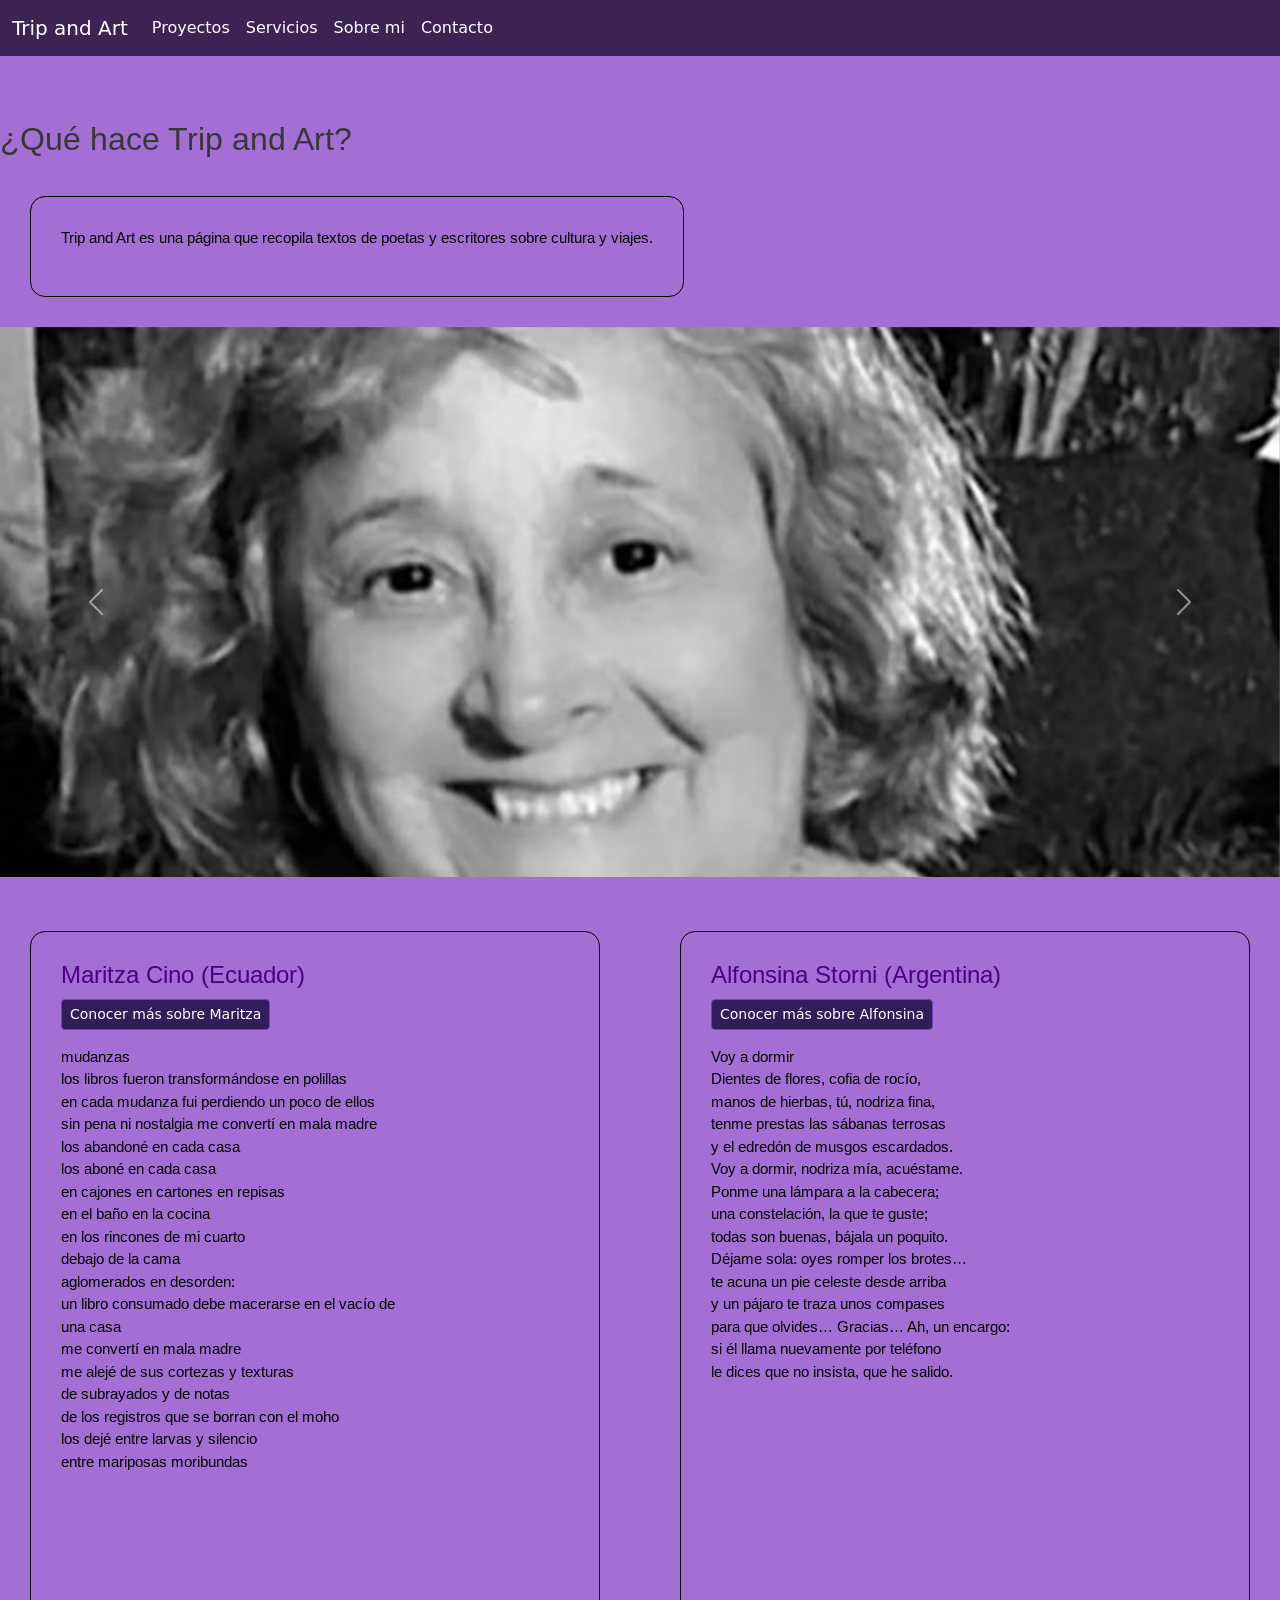
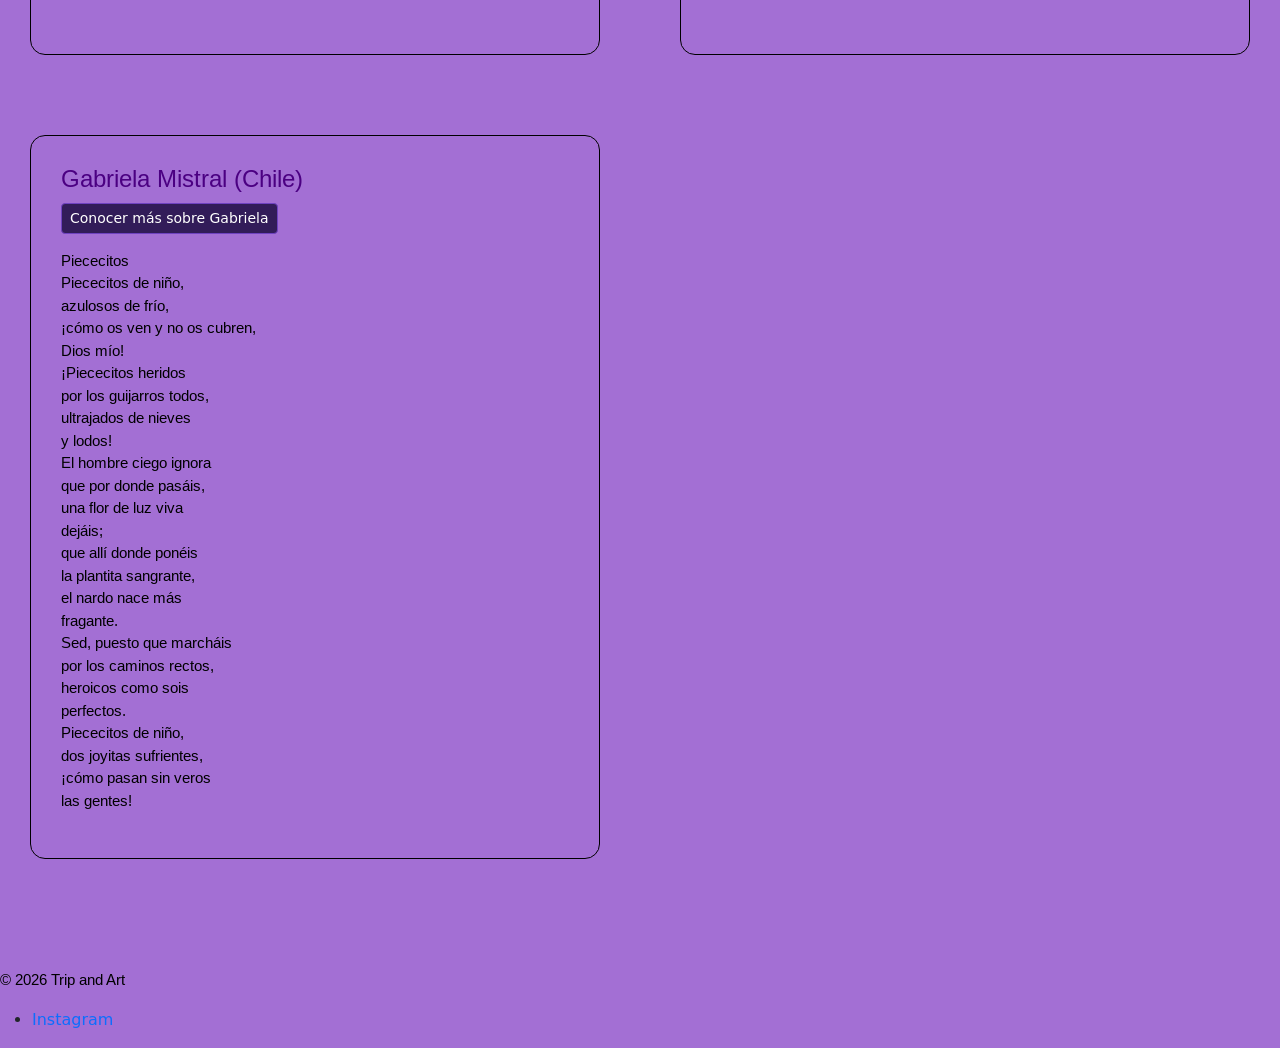
<file: index.html>
<!DOCTYPE html>
<html lang="en">
<head>
    <meta charset="UTF-8">
    <meta name="viewport" content="width=device-width, initial-scale=1.0">
    <title>Inicio</title>
    <link href="https://cdn.jsdelivr.net/npm/bootstrap@5.3.8/dist/css/bootstrap.min.css" rel="stylesheet" integrity="sha384-sRIl4kxILFvY47J16cr9ZwB07vP4J8+LH7qKQnuqkuIAvNWLzeN8tE5YBujZqJLB" crossorigin="anonymous">
    <link rel="stylesheet" href="./css/main.css">
</head>
<body>
<header>
  <nav class="navbar navbar-expand-lg mi-navbar" data-bs-theme="dark">
    <div class="container-fluid">
      <!-- Marca o título del sitio -->
      <div class="navbar-brand">Trip and Art</div>
      <!-- Botón hamburguesa -->
      <button class="navbar-toggler" type="button" data-bs-toggle="collapse" data-bs-target="#navbarSupportedContent" aria-controls="navbarSupportedContent" aria-expanded="false" aria-label="Toggle navigation">
        <span class="navbar-toggler-icon"></span>
      </button>
      <!-- Enlaces colapsables -->
      <div class="collapse navbar-collapse" id="navbarSupportedContent">
        <ul class="navbar-nav me-auto mb-2 mb-lg-0">
          <li class="nav-item">
            <a class="nav-link" href="./pages/proyectos.html">Proyectos</a>
          </li>
          <li class="nav-item">
            <a class="nav-link" href="./pages/servicios.html">Servicios</a>
          </li>
          <li class="nav-item">
            <a class="nav-link" href="./pages/sobremi.html">Sobre mi</a>
          </li>
          <li class="nav-item">
            <a class="nav-link" href="./pages/contactos.html">Contacto</a>
          </li>
        </ul>
      </div>
    </div>
  </nav>
</header>
<main class="main">
  <!-- Sección de presentación -->
  <section class="intro">
    <h1>¿Qué hace Trip and Art?</h1>
    <div class="indexcard">
      <article> 
        <p>Trip and Art es una página que recopila textos de poetas y escritores sobre cultura y viajes.</p>
      </article>
    </div>
  </section>
  <!-- Sección de autoras/poemas -->
  <section class="poemas">
    <div id="carouselExample" class="carousel slide">
  <div class="carousel-inner">
    <div class="carousel-item active">
      <img src="./img/MARIZTA CINO ALVEAR (Ecuador, 1957).jpg" class="d-block w-100" alt="Maritza Cino Alvear">
    </div>
    <div class="carousel-item">
      <img src="./img/alfonsina-storniinfoibae.jpg" class="d-block w-100" alt="Alfonsina Storni">
    </div>
    <div class="carousel-item">
      <img src="./img/gabriel-mistral.jpg" class="d-block w-100" alt="Gabriela Mistral">
    </div>
  </div>
  <button class="carousel-control-prev" type="button" data-bs-target="#carouselExample" data-bs-slide="prev">
    <span class="carousel-control-prev-icon" aria-hidden="true"></span>
    <span class="visually-hidden">Previous</span>
  </button>
  <button class="carousel-control-next" type="button" data-bs-target="#carouselExample" data-bs-slide="next">
    <span class="carousel-control-next-icon" aria-hidden="true"></span>
    <span class="visually-hidden">Next</span>
  </button>
</div>
    <div class="cardindex">
      <article>
        <h2>Maritza Cino (Ecuador)</h2>
        <button type="button" class="btn btn-purple btn-sm mb-3" data-bs-toggle="modal" data-bs-target="#modalMaritza">
          Conocer más sobre Maritza
        </button>
        <p>
          mudanzas <br>
          los libros fueron transformándose en polillas <br>
          en cada mudanza fui perdiendo un poco de ellos <br>
          sin pena ni nostalgia me convertí en mala madre <br>
          los abandoné en cada casa <br>
          los aboné en cada casa <br>
          en cajones en cartones en repisas <br>
          en el baño en la cocina <br>
          en los rincones de mi cuarto <br>
          debajo de la cama <br>
          aglomerados en desorden: <br>
          un libro consumado debe macerarse en el vacío de <br>
          una casa <br>
          me convertí en mala madre <br>
          me alejé de sus cortezas y texturas <br>
          de subrayados y de notas <br>
          de los registros que se borran con el moho <br>
          los dejé entre larvas y silencio <br>
          entre mariposas moribundas
        </p>
      </article>
      <article>
        <h2>Alfonsina Storni (Argentina)</h2>
          <!-- Botón disparador del modal -->
        <button type="button" class="btn btn-purple btn-sm mb-3" data-bs-toggle="modal" data-bs-target="#modalAlfonsina">
          Conocer más sobre Alfonsina
        </button>
        <p>
          Voy a dormir<br>
          Dientes de flores, cofia de rocío,<br>
          manos de hierbas, tú, nodriza fina,<br>
          tenme prestas las sábanas terrosas<br>
          y el edredón de musgos escardados.<br>
          Voy a dormir, nodriza mía, acuéstame.<br>
          Ponme una lámpara a la cabecera;<br>
          una constelación, la que te guste;<br>
          todas son buenas, bájala un poquito.<br>
          Déjame sola: oyes romper los brotes…<br>
          te acuna un pie celeste desde arriba<br>
          y un pájaro te traza unos compases <br>
          para que olvides… Gracias… Ah, un encargo: <br>
          si él llama nuevamente por teléfono <br>
          le dices que no insista, que he salido.
        </p>
      </article>
      <article>
        <h2>Gabriela Mistral (Chile)</h2>
          <!-- Botón disparador del modal -->
        <button type="button" class="btn btn-purple btn-sm mb-3" data-bs-toggle="modal" data-bs-target="#modalMistral">
          Conocer más sobre Gabriela
        </button>
        <p>
          Piececitos <br>
          Piececitos de niño,<br>
          azulosos de frío,<br>
          ¡cómo os ven y no os cubren,<br>
          Dios mío!<br>
          ¡Piececitos heridos<br>
          por los guijarros todos,<br>
          ultrajados de nieves<br>
          y lodos!<br>
          El hombre ciego ignora<br>
          que por donde pasáis,<br>
          una flor de luz viva<br>
          dejáis;<br>
          que allí donde ponéis<br>
          la plantita sangrante,<br>
          el nardo nace más<br>
          fragante.<br>
          Sed, puesto que marcháis<br>
          por los caminos rectos,<br>
          heroicos como sois<br>
          perfectos.<br>
          Piececitos de niño,<br>
          dos joyitas sufrientes,<br>
          ¡cómo pasan sin veros<br>
          las gentes!
        </p>
      </article>
    </div>
  </section>
<!-- Un modal por autora, al final del main -->
<div class="modal fade" id="modalMaritza" tabindex="-1" aria-labelledby="modalMaritzaLabel" aria-hidden="true">
  <div class="modal-dialog">
    <div class="modal-content">
      <div class="modal-header">
        <h2 class="modal-title fs-5" id="modalMaritzaLabel">Maritza Cino</h2>
        <button type="button" class="btn-close" data-bs-dismiss="modal" aria-label="Cerrar"></button>
      </div>
      <div class="modal-body">
        <p>Poeta y ensayista ecuatoriana. Su obra explora la memoria, la migración y la vida cotidiana.</p>
      </div>
    </div>
  </div>
</div>
<!-- Modal de Alfonsina Storni -->
<div class="modal fade" id="modalAlfonsina" tabindex="-1" aria-labelledby="modalAlfonsinaLabel" aria-hidden="true">
  <div class="modal-dialog modal-dialog-centered">
    <div class="modal-content text-dark">
      <div class="modal-header">
        <h2 class="modal-title fs-5" id="modalAlfonsinaLabel">Alfonsina Storni (1892 - 1938)</h2>
        <button type="button" class="btn-close" data-bs-dismiss="modal" aria-label="Cerrar"></button>
      </div>
      <div class="modal-body">
        <p>
          Poeta y escritora argentina vinculada al modernismo y al vanguardismo. Su obra aborda temas como la lucha femenina, la soledad urbana, el amor y la muerte con una voz profunda e intimista.
        </p>
        <p class="mb-0">
          <em>"Voy a dormir"</em> fue su último poema, enviado al diario La Nación antes de su fallecimiento en Mar del Plata.
        </p>
      </div>
      <div class="modal-footer">
        <button type="button" class="btn btn-secondary" data-bs-dismiss="modal">Cerrar</button>
      </div>
    </div>
  </div>
</div>
<!-- Modal de Gabriela Mistral -->
<div class="modal fade" id="modalMistral" tabindex="-1" aria-labelledby="modalMistralLabel" aria-hidden="true">
  <div class="modal-dialog modal-dialog-centered">
    <div class="modal-content text-dark">
      <div class="modal-header">
        <h2 class="modal-title fs-5" id="modalMistralLabel">Gabriela Mistral (1889 - 1957)</h2>
        <button type="button" class="btn-close" data-bs-dismiss="modal" aria-label="Cerrar"></button>
      </div>
      <div class="modal-body">
        <p>
          Seudónimo de Lucila Godoy Alcayaga, destacada poeta, diplomática y pedagoga chilena. En 1945 se convirtió en la primera persona latinoamericana en recibir el <strong>Premio Nobel de Literatura</strong>.
        </p>
        <p class="mb-0">
          Su lírica aborda con profunda sensibilidad la maternidad, la infancia, la educación popular, el amor y la identidad latinoamericana.
        </p>
      </div>
      <div class="modal-footer">
        <button type="button" class="btn btn-secondary" data-bs-dismiss="modal">Cerrar</button>
      </div>
    </div>
  </div>
</div>   
</main>
<footer class="footer">
    <p>© 2026 Trip and Art</p>
    <ul>
        <li>
            <a href="https://instagram.com/tripandart">
        Instagram </a>
        </li>
    </ul>
</footer>
</div>
    <script src="https://cdn.jsdelivr.net/npm/bootstrap@5.3.8/dist/js/bootstrap.bundle.min.js" integrity="sha384-FKyoEForCGlyvwx9Hj09JcYn3nv7wiPVlz7YYwJrWVcXK/BmnVDxM+D2scQbITxI" crossorigin="anonymous"></script>
</body>
</html>
</file>
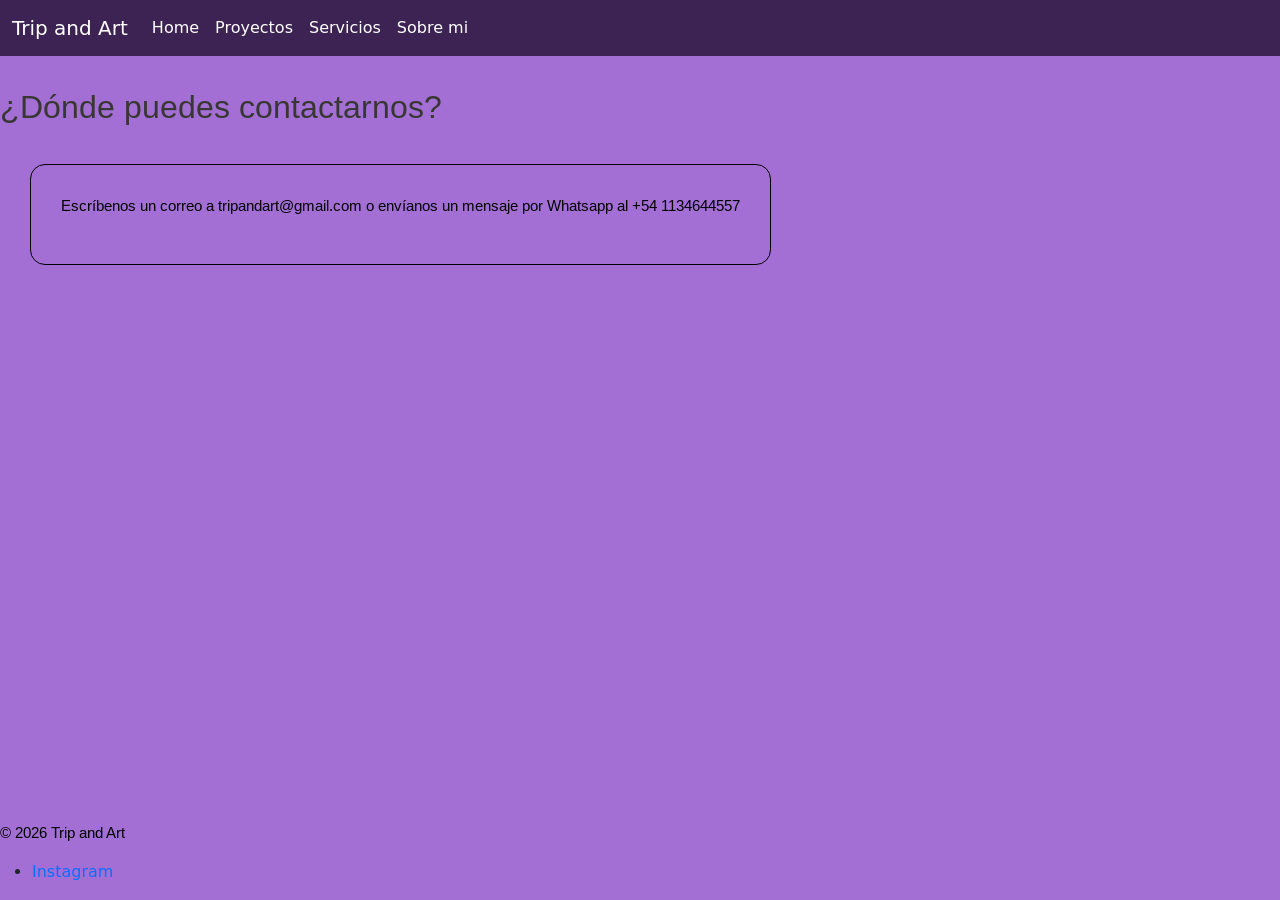
<file: pages/contactos.html>
<!DOCTYPE html>
<html lang="en">
<head>
    <meta charset="UTF-8">
    <meta name="viewport" content="width=device-width, initial-scale=1.0">
    <title>CONTACTOS</title>
    <link href="https://cdn.jsdelivr.net/npm/bootstrap@5.3.8/dist/css/bootstrap.min.css" rel="stylesheet" integrity="sha384-sRIl4kxILFvY47J16cr9ZwB07vP4J8+LH7qKQnuqkuIAvNWLzeN8tE5YBujZqJLB" crossorigin="anonymous">
    <link rel="stylesheet" href="../css/main.css">
</head>
<body>
    <header class="navbar navbar-expand-lg mi-navbar" data-bs-theme="dark">
    <nav class="container-fluid">
        <div class="navbar-brand">Trip and Art</div>
        <button class="navbar-toggler" type="button" data-bs-toggle="collapse" data-bs-target="#navbarSupportedContent" aria-controls="navbarSupportedContent" aria-expanded="false" aria-label="Toggle navigation">
        <span class="navbar-toggler-icon"></span>
        </button>
        <div class="collapse navbar-collapse" id="navbarSupportedContent">
        <ul class="navbar-nav me-auto mb-2 mb-lg-0">
            <li class="nav-item">
            <a class="nav-link" href="../index.html">Home</a>
            </li>
             <li class="nav-item">
            <a class="nav-link" href="../pages/proyectos.html">Proyectos</a>
            </li>
            <li class="nav-item">
            <a class="nav-link" href="../pages/servicios.html">Servicios</a>
            </li>
            <li class="nav-item">
            <a class="nav-link" href="../pages/sobremi.html">Sobre mi</a>
            </li>
        </ul>
        </div>
    </nav>
    </header>
    <main>
    <Section>
         <h1>¿Dónde puedes contactarnos?</h1>
         <div class="indexcard">
            <article> 
                <p>Escríbenos un correo a tripandart@gmail.com 
                o envíanos un mensaje por Whatsapp al +54 1134644557
                </p>
            </article>
        </div>
    </Section>
   </main>
<footer>
    <p>© 2026 Trip and Art</p>
    <ul>
        <li>
            <a href="https://instagram.com/tripandart">
        Instagram </a>
        </li>
    </ul>
</footer>
<script src="https://cdn.jsdelivr.net/npm/bootstrap@5.3.8/dist/js/bootstrap.bundle.min.js" integrity="sha384-FKyoEForCGlyvwx9Hj09JcYn3nv7wiPVlz7YYwJrWVcXK/BmnVDxM+D2scQbITxI" crossorigin="anonymous"></script>
</body>

</html>
</file>
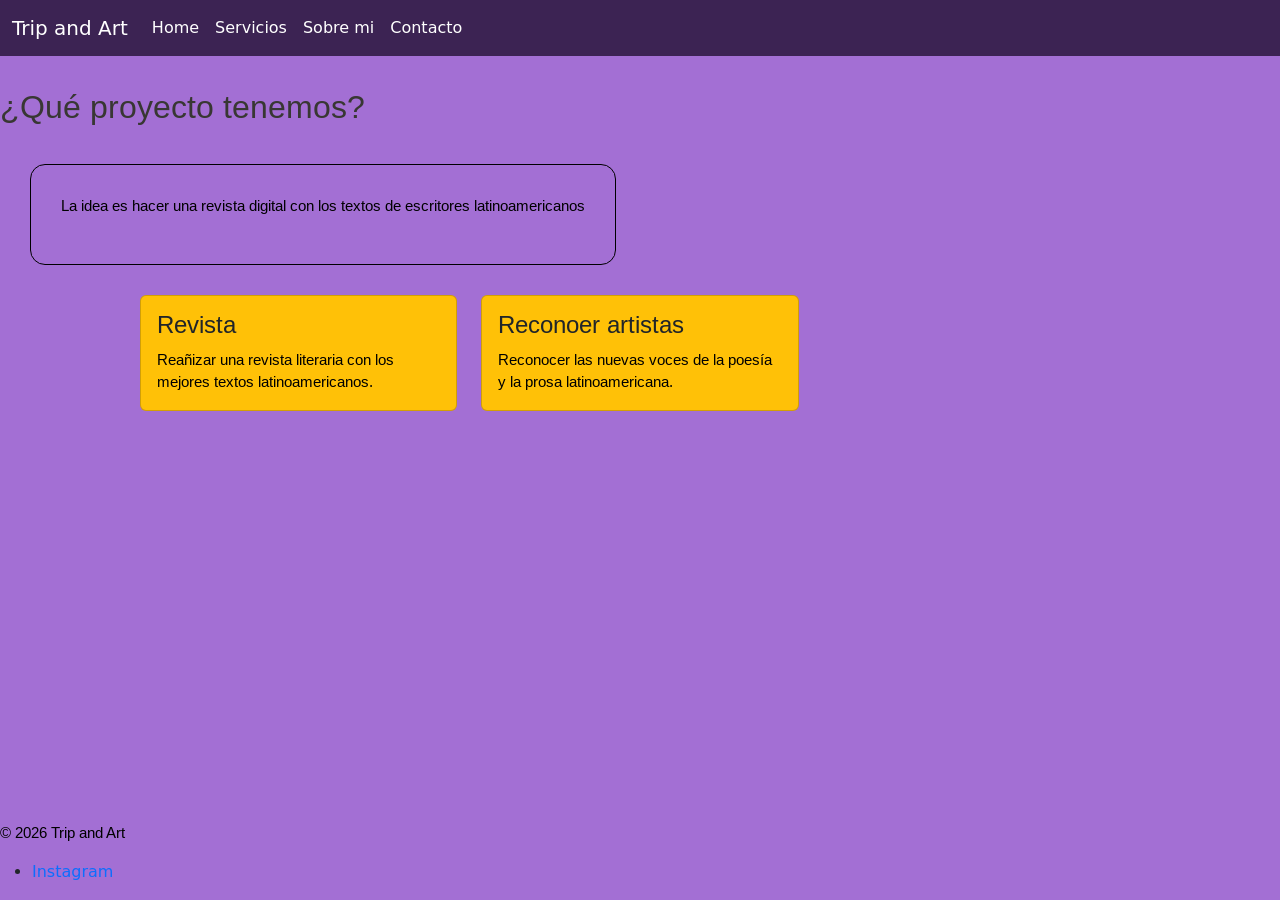
<file: pages/proyectos.html>
<!DOCTYPE html>
<html lang="en">
<head>
    <meta charset="UTF-8">
    <meta name="viewport" content="width=device-width, initial-scale=1.0">
    <title>PROYECTOS</title>
    <link href="https://cdn.jsdelivr.net/npm/bootstrap@5.3.8/dist/css/bootstrap.min.css" rel="stylesheet" integrity="sha384-sRIl4kxILFvY47J16cr9ZwB07vP4J8+LH7qKQnuqkuIAvNWLzeN8tE5YBujZqJLB" crossorigin="anonymous">
    <link rel="stylesheet" href="../css/main.css">
</head>
<body>
    <header class="navbar navbar-expand-lg mi-navbar" data-bs-theme="dark">
    <nav class="container-fluid">
        <div class="navbar-brand">Trip and Art</div>
        <button class="navbar-toggler" type="button" data-bs-toggle="collapse" data-bs-target="#navbarSupportedContent" aria-controls="navbarSupportedContent" aria-expanded="false" aria-label="Toggle navigation">
        <span class="navbar-toggler-icon"></span>
        </button>
        <div class="collapse navbar-collapse" id="navbarSupportedContent">
        <ul class="navbar-nav me-auto mb-2 mb-lg-0">
            <li class="nav-item">
            <a class="nav-link" href="../index.html">Home</a>
            </li>
            <li class="nav-item">
            <a class="nav-link" href="../pages/servicios.html">Servicios</a>
            </li>
            <li class="nav-item">
            <a class="nav-link" href="../pages/sobremi.html">Sobre mi</a>
            </li>
            <li class="nav-item">
            <a class="nav-link" href="../pages/contactos.html">Contacto</a>
            </li>
        </ul>
        </div>
    </nav>
    </header>
    <main>
    <Section>
         <h1>¿Qué proyecto tenemos? </h1>
         <div class="indexcard">
            <article> 
                <p>La idea es hacer una revista digital con los textos de escritores latinoamericanos

                </p>
            </article>
        </div>
    </Section> 
    <div class="container">
  <div class="row g-4">
    <div class="col-12 col-md-4">
      <div class="card h-100 bg-warning">
        <div class="card-body">
          <h2 class="card-title">Revista</h2>
          <p class="card-text">Reañizar una revista literaria con los mejores textos latinoamericanos.</p>
        </div>
      </div>
    </div>
    <div class="col-12 col-md-4">
      <div class="card h-100 bg-warning">
        <div class="card-body">
          <h2 class="card-title">Reconoer artistas</h2>
          <p class="card-text">Reconocer las nuevas voces de la poesía y la prosa latinoamericana.</p>
        </div>
      </div>
    </div>
  </div>
</div> 
    </main>
<footer>
    <p>© 2026 Trip and Art</p>
    <ul>
        <li>
            <a href="https://instagram.com/tripandart">
        Instagram </a>
        </li>
    </ul>
</footer>
<script src="https://cdn.jsdelivr.net/npm/bootstrap@5.3.8/dist/js/bootstrap.bundle.min.js" integrity="sha384-FKyoEForCGlyvwx9Hj09JcYn3nv7wiPVlz7YYwJrWVcXK/BmnVDxM+D2scQbITxI" crossorigin="anonymous"></script>
</body>
</html>
</file>
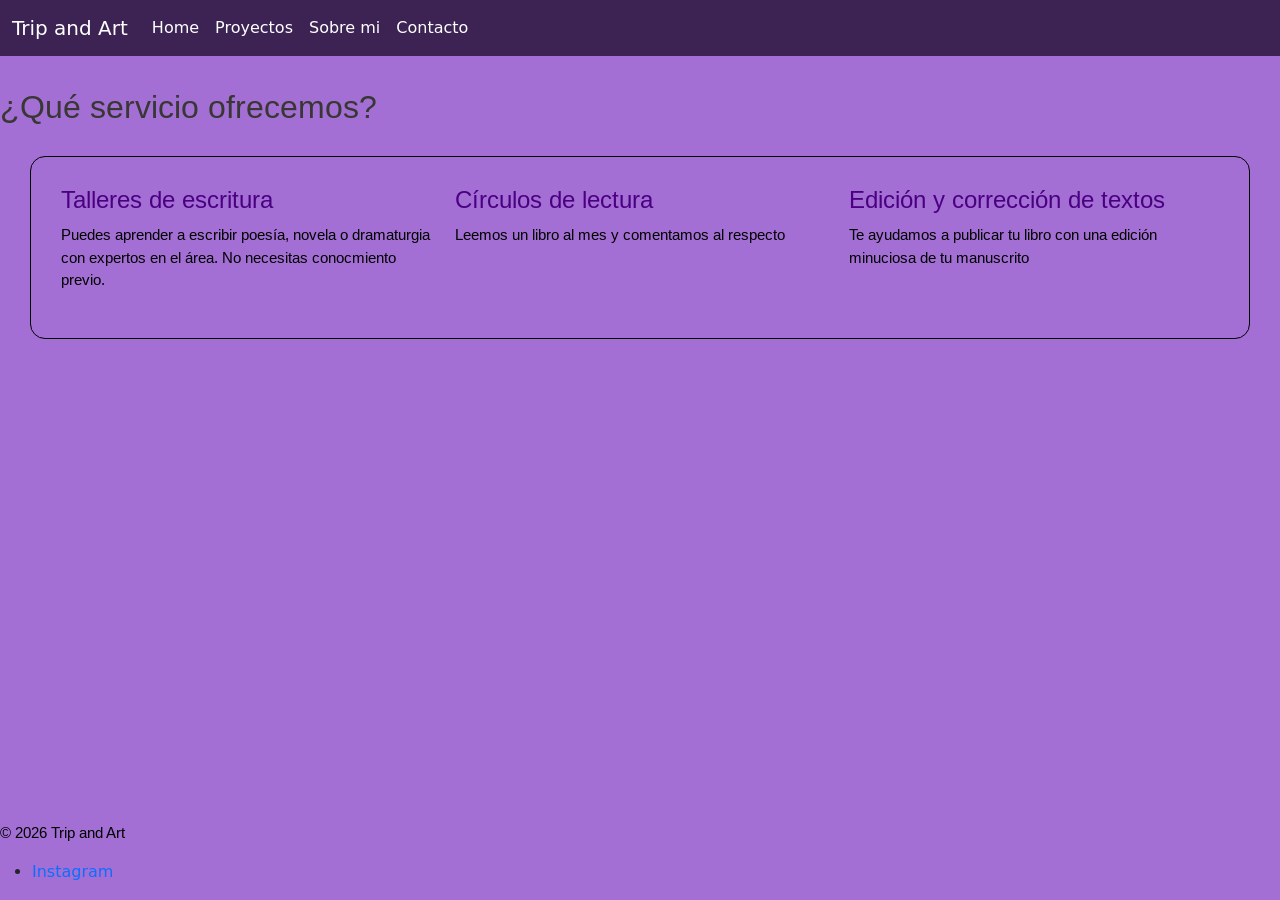
<file: pages/servicios.html>
<!DOCTYPE html>
<html lang="en">
<head>
    <meta charset="UTF-8">
    <meta name="viewport" content="width=device-width, initial-scale=1.0">
    <title>SERVICIOS</title>
    <link href="https://cdn.jsdelivr.net/npm/bootstrap@5.3.8/dist/css/bootstrap.min.css" rel="stylesheet" integrity="sha384-sRIl4kxILFvY47J16cr9ZwB07vP4J8+LH7qKQnuqkuIAvNWLzeN8tE5YBujZqJLB" crossorigin="anonymous">
    <link rel="stylesheet" href="../css/main.css">
</head>
<body>
    <header class="navbar navbar-expand-lg mi-navbar" data-bs-theme="dark">
    <nav class="container-fluid">
        <div class="navbar-brand">Trip and Art</div>
        <button class="navbar-toggler" type="button" data-bs-toggle="collapse" data-bs-target="#navbarSupportedContent" aria-controls="navbarSupportedContent" aria-expanded="false" aria-label="Toggle navigation">
        <span class="navbar-toggler-icon"></span>
        </button>
        <div class="collapse navbar-collapse" id="navbarSupportedContent">
        <ul class="navbar-nav me-auto mb-2 mb-lg-0">
            <li class="nav-item">
            <a class="nav-link" href="../index.html">Home</a>
            </li>
            <li class="nav-item">
            <a class="nav-link" href="../pages/proyectos.html">Proyectos</a>
            </li>
            <li class="nav-item">
            <a class="nav-link" href="../pages/sobremi.html">Sobre mi</a>
            </li>
            <li class="nav-item">
            <a class="nav-link" href="../pages/contactos.html">Contacto</a>
            </li>
        </ul>
        </div>
    </nav>
    </header>
    <main>
    <Section>
         <h1>¿Qué servicio ofrecemos?</h1>
         <div class="servicios-grid">
            <article>
                <h2>Talleres de escritura</h2>
                 <p>Puedes aprender a escribir poesía, novela o dramaturgia con expertos en el área. No necesitas conocmiento previo.
                </p>
            </article>
            <article> 
                <h2>Círculos de lectura</h2>
                <p>Leemos un libro al mes y comentamos al respecto
                </p>
            </article>
            <article>
                <h2>Edición y corrección de textos</h2>
                <p>Te ayudamos a publicar tu libro con una edición minuciosa de tu manuscrito
                </p>
            </article>
         </div>
    </section>
    </main>
<footer>
    <p>© 2026 Trip and Art</p>
    <ul>
        <li>
            <a href="https://instagram.com/tripandart">
        Instagram </a>
        </li>
    </ul>
</footer>
<script src="https://cdn.jsdelivr.net/npm/bootstrap@5.3.8/dist/js/bootstrap.bundle.min.js" integrity="sha384-FKyoEForCGlyvwx9Hj09JcYn3nv7wiPVlz7YYwJrWVcXK/BmnVDxM+D2scQbITxI" crossorigin="anonymous"></script>
</body>
</html>
</file>
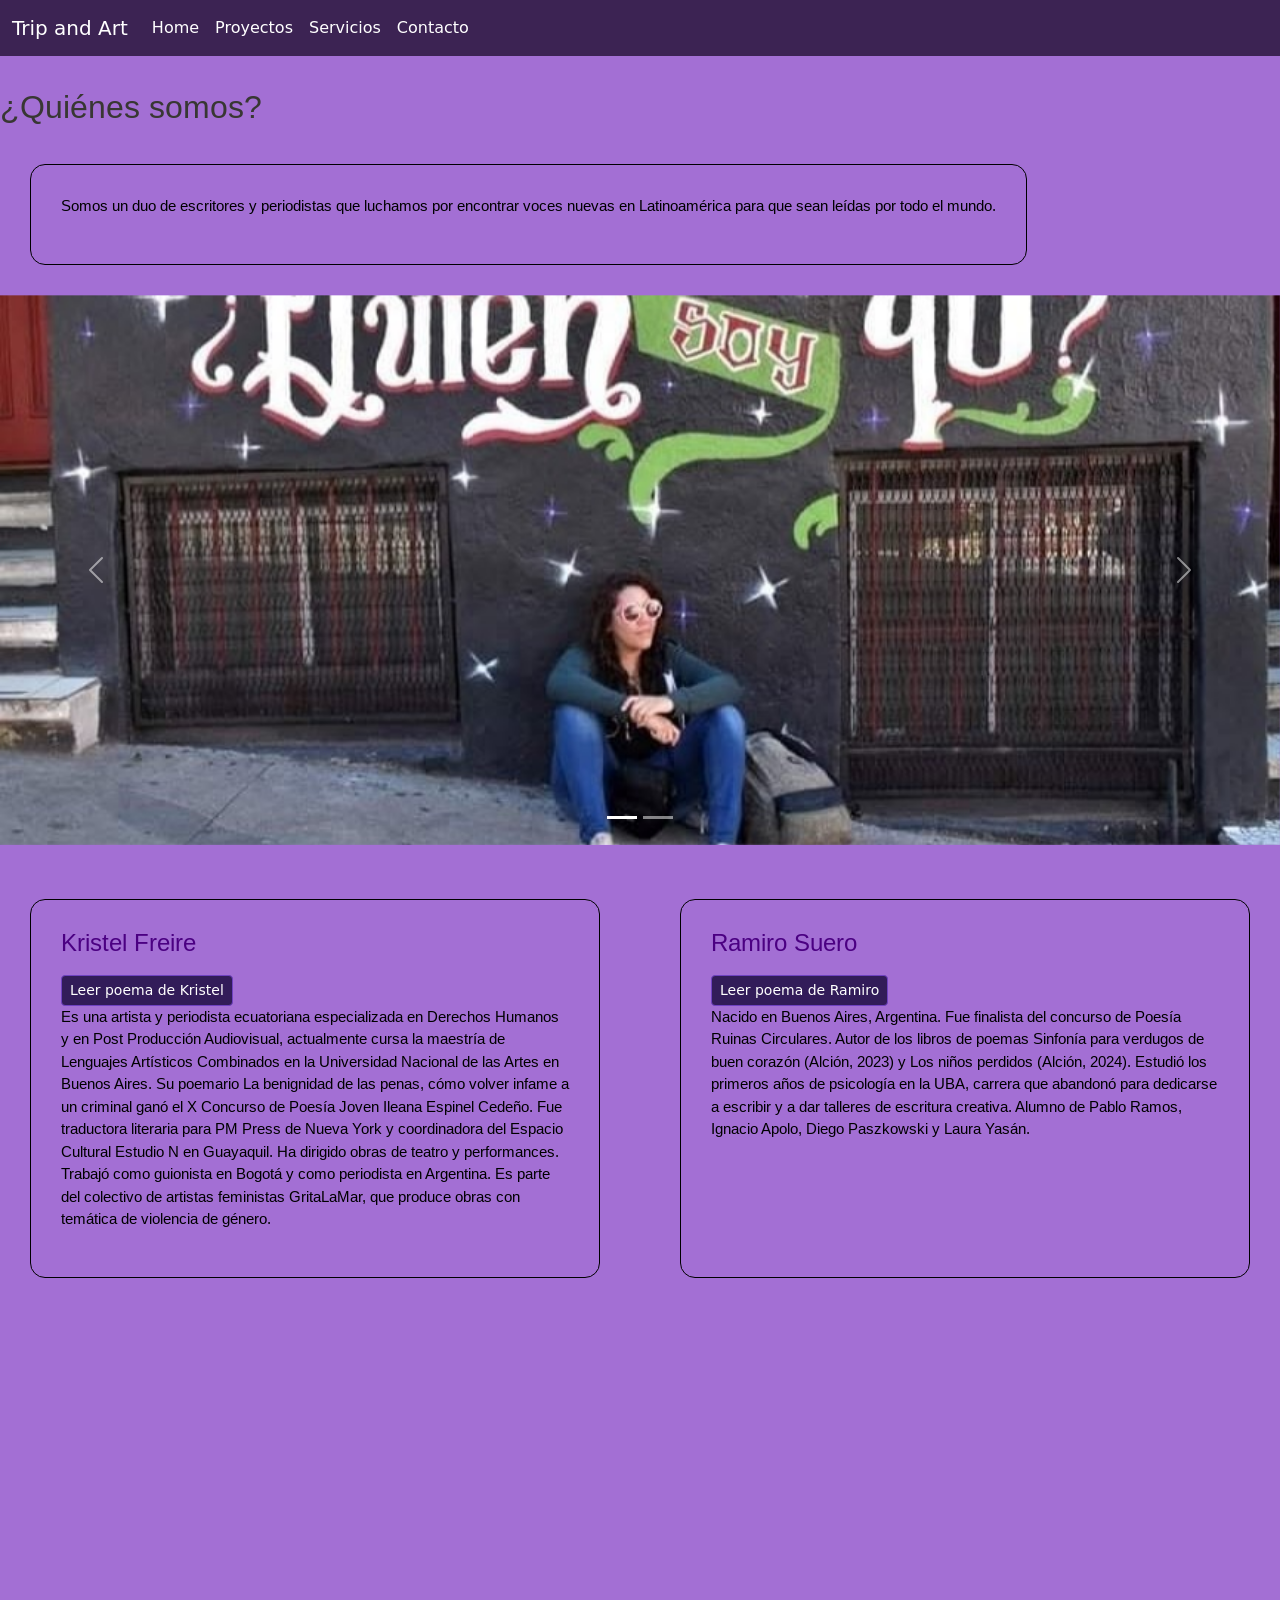
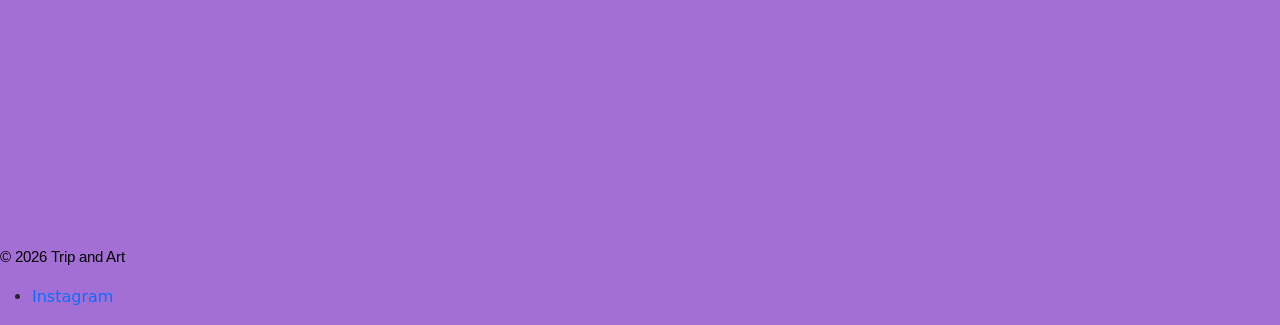
<file: pages/sobremi.html>
<!DOCTYPE html>
<html lang="en">
<head>
    <meta charset="UTF-8">
    <meta name="viewport" content="width=device-width, initial-scale=1.0">
    <title>SOBRE MI</title>
    <link href="https://cdn.jsdelivr.net/npm/bootstrap@5.3.8/dist/css/bootstrap.min.css" rel="stylesheet" integrity="sha384-sRIl4kxILFvY47J16cr9ZwB07vP4J8+LH7qKQnuqkuIAvNWLzeN8tE5YBujZqJLB" crossorigin="anonymous">
    <link rel="stylesheet" href="../css/main.css">
</head>
<body>
  <header class="navbar navbar-expand-lg mi-navbar" data-bs-theme="dark">
    <nav class="container-fluid">
        <div class="navbar-brand">Trip and Art</div>
        <button class="navbar-toggler" type="button" data-bs-toggle="collapse" data-bs-target="#navbarSupportedContent" aria-controls="navbarSupportedContent" aria-expanded="false" aria-label="Toggle navigation">
        <span class="navbar-toggler-icon"></span>
        </button>
        <div class="collapse navbar-collapse" id="navbarSupportedContent">
        <ul class="navbar-nav me-auto mb-2 mb-lg-0">
            <li class="nav-item">
            <a class="nav-link" href="../index.html">Home</a>
            </li>
            <li class="nav-item">
            <a class="nav-link" href="../pages/proyectos.html">Proyectos</a>
            </li>
            <li class="nav-item">
            <a class="nav-link" href="../pages/servicios.html">Servicios</a>
            </li>
            <li class="nav-item">
            <a class="nav-link" href="../pages/contactos.html">Contacto</a>
            </li>
        </ul>
        </div>
      </nav>
  </header>
  <main class="main">
        <Section>
            <h1>¿Quiénes somos?</h1>
            <div class="indexcard">
                <article> 
                    <p>Somos un duo de escritores y periodistas que luchamos por encontrar voces nuevas en Latinoamérica para que sean leídas por todo el mundo.
                    </p>
                </article>
            </div>
       </Section>
  <section>
    <div id="carouselExampleIndicators" class="carousel slide">
      <div class="carousel-indicators">
        <button type="button" data-bs-target="#carouselExampleIndicators" data-bs-slide-to="0" class="active" aria-current="true" aria-label="Slide 1"></button>
        <button type="button" data-bs-target="#carouselExampleIndicators" data-bs-slide-to="1" aria-label="Slide 2"></button>
      </div>
      <div class="carousel-inner">
        <div class="carousel-item active">
          <img src="../img/kristelfreire.jpg" class="d-block w-100" alt="Kristel Freire">
        </div>
        <div class="carousel-item">
          <img src="../img/Ramiro Suero.jpeg" class="d-block w-100" alt="Ramiro Suero">
        </div>
      </div>
      <button class="carousel-control-prev" type="button" data-bs-target="#carouselExampleIndicators" data-bs-slide="prev">
        <span class="carousel-control-prev-icon" aria-hidden="true"></span>
        <span class="visually-hidden">Previous</span>
      </button>
      <button class="carousel-control-next" type="button" data-bs-target="#carouselExampleIndicators" data-bs-slide="next">
        <span class="carousel-control-next-icon" aria-hidden="true"></span>
        <span class="visually-hidden">Next</span>
      </button>
    </div>
        <div class="cardindex">
            <article>
            <h2>Kristel Freire</h2>
                  <!-- Botón modal Kristel -->
            <button type="button" class="btn btn-purple btn-sm mt-2" data-bs-toggle="modal" data-bs-target="#modalPoemaKristel">
              Leer poema de Kristel
            </button>
                <p>Es una artista y periodista ecuatoriana especializada en Derechos Humanos y en Post Producción Audiovisual, actualmente cursa la maestría de Lenguajes Artísticos Combinados en la Universidad Nacional de las Artes en Buenos Aires. Su poemario La benignidad de las penas, cómo volver infame a un criminal ganó el X Concurso de Poesía Joven Ileana Espinel Cedeño. Fue traductora literaria para PM Press de Nueva York y coordinadora del Espacio Cultural Estudio N en Guayaquil. Ha dirigido obras de teatro y performances. Trabajó como guionista en Bogotá y como periodista en Argentina. Es parte del colectivo de artistas feministas GritaLaMar, que produce obras con temática de violencia de género.

                </p>
            </article>
            <article>
                <h2>Ramiro Suero</h2>
              <button type="button" class="btn btn-purple btn-sm mt-2" data-bs-toggle="modal" data-bs-target="#modalPoemaRamiro">
  Leer poema de Ramiro
</button>
                    <p>Nacido en Buenos Aires, Argentina. Fue finalista del concurso de Poesía Ruinas Circulares. Autor de los libros de poemas Sinfonía para verdugos de buen corazón (Alción, 2023) y Los niños perdidos (Alción, 2024). Estudió los primeros años de psicología en la UBA, carrera que abandonó para dedicarse a escribir y a dar talleres de escritura creativa. Alumno de Pablo Ramos, Ignacio Apolo, Diego Paszkowski y Laura Yasán. 
                    </p>
            </article>
        </div>
  </section>
    <!-- Modal Poema: Kristel Freire -->
<div class="modal fade" id="modalPoemaKristel" tabindex="-1" aria-labelledby="modalPoemaKristelLabel" aria-hidden="true">
  <div class="modal-dialog modal-dialog-centered">
    <div class="modal-content text-dark">
      <div class="modal-header">
        <h2 class="modal-title fs-5" id="modalPoemaKristelLabel">Poema — Kristel Freire</h2>
        <button type="button" class="btn-close" data-bs-dismiss="modal" aria-label="Cerrar"></button>
      </div>
      <div class="modal-body">
        <p class="fst-italic">
          De "La benignidad de las penas, cómo volver infame a un criminal":<br><br>
          Escribo para desarmar el eco,<br>
          las horas que se doblan en las esquinas,<br>
          la memoria que insiste como un pulso ajeno.<br>
          Nombrar la herida no es cerrarla,<br>
          es encenderle una vela en medio del cuarto.
        </p>
      </div>
      <div class="modal-footer">
        <button type="button" class="btn btn-secondary" data-bs-dismiss="modal">Cerrar</button>
      </div>
    </div>
  </div>
</div>
<!-- Modal Poema: Ramiro Suero -->
<div class="modal fade" id="modalPoemaRamiro" tabindex="-1" aria-labelledby="modalPoemaRamiroLabel" aria-hidden="true">
  <div class="modal-dialog modal-dialog-centered">
    <div class="modal-content text-dark">
      <div class="modal-header">
        <h2 class="modal-title fs-5" id="modalPoemaRamiroLabel">Poema — Ramiro Suero</h2>
        <button type="button" class="btn-close" data-bs-dismiss="modal" aria-label="Cerrar"></button>
      </div>
      <div class="modal-body">
        <p class="fst-italic">
          De "Sinfonía para verdugos de buen corazón":<br><br>
          Hay una música quieta en los andenes rotos,<br>
          un rumor de infancia que no sabe volver.<br>
          Juntamos piedras como quien guarda nombres<br>
          para no perder el peso del camino<br>
          cuando la noche borre las veredas.
        </p>
      </div>
      <div class="modal-footer">
        <button type="button" class="btn btn-secondary" data-bs-dismiss="modal">Cerrar</button>
      </div>
    </div>
  </div>
</div>
</main>
    <footer class="footer">
        <p>© 2026 Trip and Art</p>
        <ul>
            <li>
                <a href="https://instagram.com/tripandart">
            Instagram </a>
            </li>
        </ul>
    </footer>
</div>
<script src="https://cdn.jsdelivr.net/npm/bootstrap@5.3.8/dist/js/bootstrap.bundle.min.js" integrity="sha384-FKyoEForCGlyvwx9Hj09JcYn3nv7wiPVlz7YYwJrWVcXK/BmnVDxM+D2scQbITxI" crossorigin="anonymous"></script>
</body>
</html>
</file>
<file: css/main.css>
@import url("https://fonts.googleapis.com/css2?family=Arimo:ital,wght@0,400..700;1,400..700&family=Roboto:ital,wght@0,100..900;1,100..900&display=swap");
h1 {
  font-family: "Arimo", sans-serif;
  font-size: 32px;
  color: #383733;
}

h2 {
  font-family: "Arimo", sans-serif;
  font-size: 24px;
  color: indigo;
}

p {
  font-family: "Arimo", sans-serif;
  font-size: 15px;
  color: #000000;
}

a {
  text-decoration: none;
}

body {
  background-color: #a36fd4;
}

header {
  margin-bottom: 2rem;
}
header .headerh1 {
  font-family: "Arimo", sans-serif;
  color: #0a0113;
  font-size: 50px;
}
header .imagentripandart {
  width: 5rem;
}

.navbar {
  margin-bottom: 2rem;
}

.menunavegacion {
  list-style: none;
  text-decoration: none;
}

.mi-navbar {
  background-color: #3c2353;
  color: #ede3d4;
}
.mi-navbar .nav-link,
.mi-navbar .navbar-brand {
  color: #ffffff;
}
.mi-navbar .nav-link:hover {
  color: #f1c40f;
}
.mi-navbar .nav-link:focus {
  outline: none;
  box-shadow: 0 0 0 2px #f1c40f;
  color: #f1c40f;
}
.mi-navbar .nav-link:active {
  color: #e67e22;
  transform: scale(0.96);
}

.container {
  display: grid;
  grid-template-columns: 1fr;
  grid-template-rows: 100px 1fr auto;
  gap: 10px;
  width: 80%;
  grid-template-areas: "navbar" "main" "footer";
}

main, .container {
  min-height: auto;
  height: auto;
  margin-bottom: 3rem;
}

html, body {
  height: 100%;
}

body {
  display: flex;
  flex-direction: column;
  min-height: 100vh;
  margin: 0;
}

main, .main-content {
  flex: 1 0 auto;
  width: 100%;
  padding-bottom: 2rem;
}

.footer, footer {
  position: static;
  width: 100%;
  margin-top: auto;
  flex-shrink: 0;
}

.btn-purple {
  background-color: #321c59;
  color: #ffffff;
  border: 1px solid #6f42c1;
}
.btn-purple:hover {
  background-color: #160c2a;
  border-color: #21113d;
  color: #ffffff;
}

.indexcard {
  display: flex;
  flex-direction: row;
  justify-content: flex-start;
  gap: 0;
}
.indexcard article {
  border: solid 1px #000000;
  border-radius: 15px;
  padding: 30px;
  margin: 30px;
}

.cardindex {
  display: flex;
  flex-direction: column;
  justify-content: space-around;
  gap: 20px;
}
.cardindex article {
  border: solid 1px #000000;
  border-radius: 15px;
  padding: 30px;
  margin: 30px;
}
@media only screen and (min-width: 1024px) {
  .cardindex {
    display: grid;
    grid-template-columns: repeat(2, 1fr);
    grid-template-rows: repeat(2, 1fr);
    gap: 20px;
  }
}

.servicios-grid {
  display: flex;
  flex-direction: column;
  gap: 1.5rem;
  padding: 1rem;
  border: solid 1px #000000;
  border-radius: 15px;
  padding: 30px;
  margin: 30px;
}
@media (min-width: 768px) {
  .servicios-grid {
    display: grid;
    grid-template-columns: repeat(2, 1fr);
  }
}
@media (min-width: 1024px) {
  .servicios-grid {
    grid-template-columns: repeat(3, 1fr);
  }
}

.carousel-inner {
  height: 120vh;
}

.carousel-item img {
  height: 100%;
  width: 100%;
  object-fit: cover;
  object-position: center;
}

#carouselExample .carousel-item img {
  max-height: 650px;
  object-fit: cover;
}

.carousel {
  width: 100%;
  margin-bottom: 1.5rem;
}
.carousel .carousel-inner {
  width: 100%;
  max-height: 380px;
}
@media (min-width: 768px) {
  .carousel .carousel-inner {
    max-height: 450px;
  }
}
@media (min-width: 1024px) {
  .carousel .carousel-inner {
    max-height: 550px;
  }
}
.carousel .carousel-item {
  height: 100%;
}
.carousel .carousel-item img {
  width: 100%;
  height: 280px;
  object-fit: cover;
  object-position: center;
}
@media (min-width: 768px) {
  .carousel .carousel-item img {
    height: 450px;
  }
}
@media (min-width: 1024px) {
  .carousel .carousel-item img {
    height: 550px;
  }
}

/*# sourceMappingURL=main.css.map */
</file>
